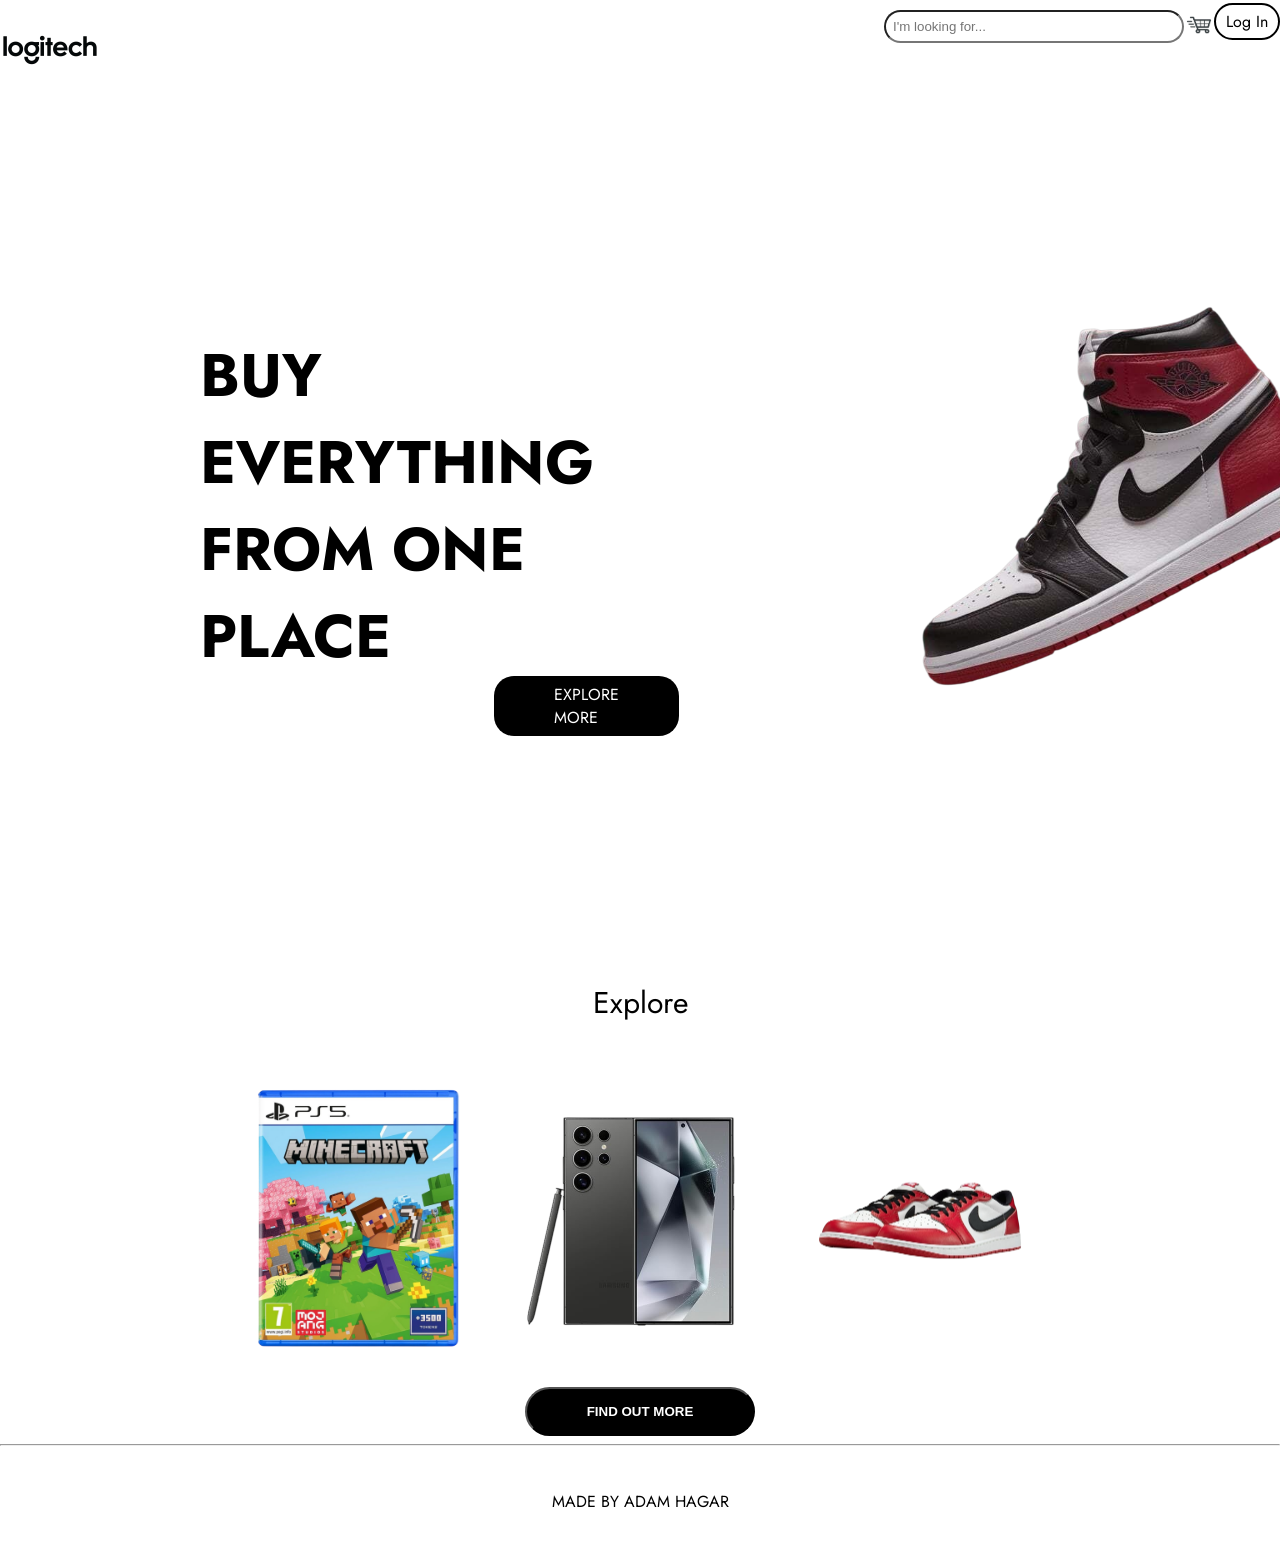
<file: index.html>
<!doctype html>
<html lang="en">
<head>

<meta charset="UTF-8">
<meta name="viewport" content="width=device-width, initial-scale=1.0">

<title>Online Store</title>

<link rel="preconnect" href="https://fonts.googleapis.com">
<link rel="preconnect" href="https://fonts.gstatic.com" crossorigin>

<link href="https://fonts.googleapis.com/css2?family=Jost:ital,wght@0,100..900;1,100..900&display=swap" rel="stylesheet">

<link rel="stylesheet" href="style.css">

</head>

<body>

<!-- Logo -->
<img class="logo" src="img/logo.png" alt="logo">

<!-- Navbar -->
<div class="nav">
  <ul>

    <li>
      <input class="search-input" type="search" placeholder="I'm looking for...">
    </li>

    <li>
      <img class="cart" src="img/cart.png" alt="cart">
    </li>

    <li>
      <a href="#">
        <span class="log-in">Log In</span>
      </a>
    </li>

  </ul>
</div>

<!-- Hero Section -->
<div class="hero-section">

  <p class="hero-section-p">
    BUY EVERYTHING FROM ONE PLACE
  </p>

  <a href="product/index.html" class="b1">
  EXPLORE MORE
</a>

  <img class="shoes" src="img/shoes.png" alt="shoes">

</div>
<div class="explore-product">
<p class="explore">
Explore 
</p>
</div>



<!-- the products-->
<div class="products">

  <div class="product">
    <img class="img" src="img/minecraft.png" alt="Minecraft">
  
  </div>

  <div class="product">
    <img class="img1" src="img/samsung.png" alt="Samsung">

  </div>

  <div class="product">
    <img class="img" src="img/red-shoes.png" alt="Red Shoes">

  </div>
</div>
<div class="b3-div"">
<a href="product/index.html"> 
<button class="b3">
FIND OUT MORE
</button>
</a>
</div>
<hr>
</div>
<div class="foot">
<p>MADE BY ADAM HAGAR</p>

</div>

</body>
</html>
</file>
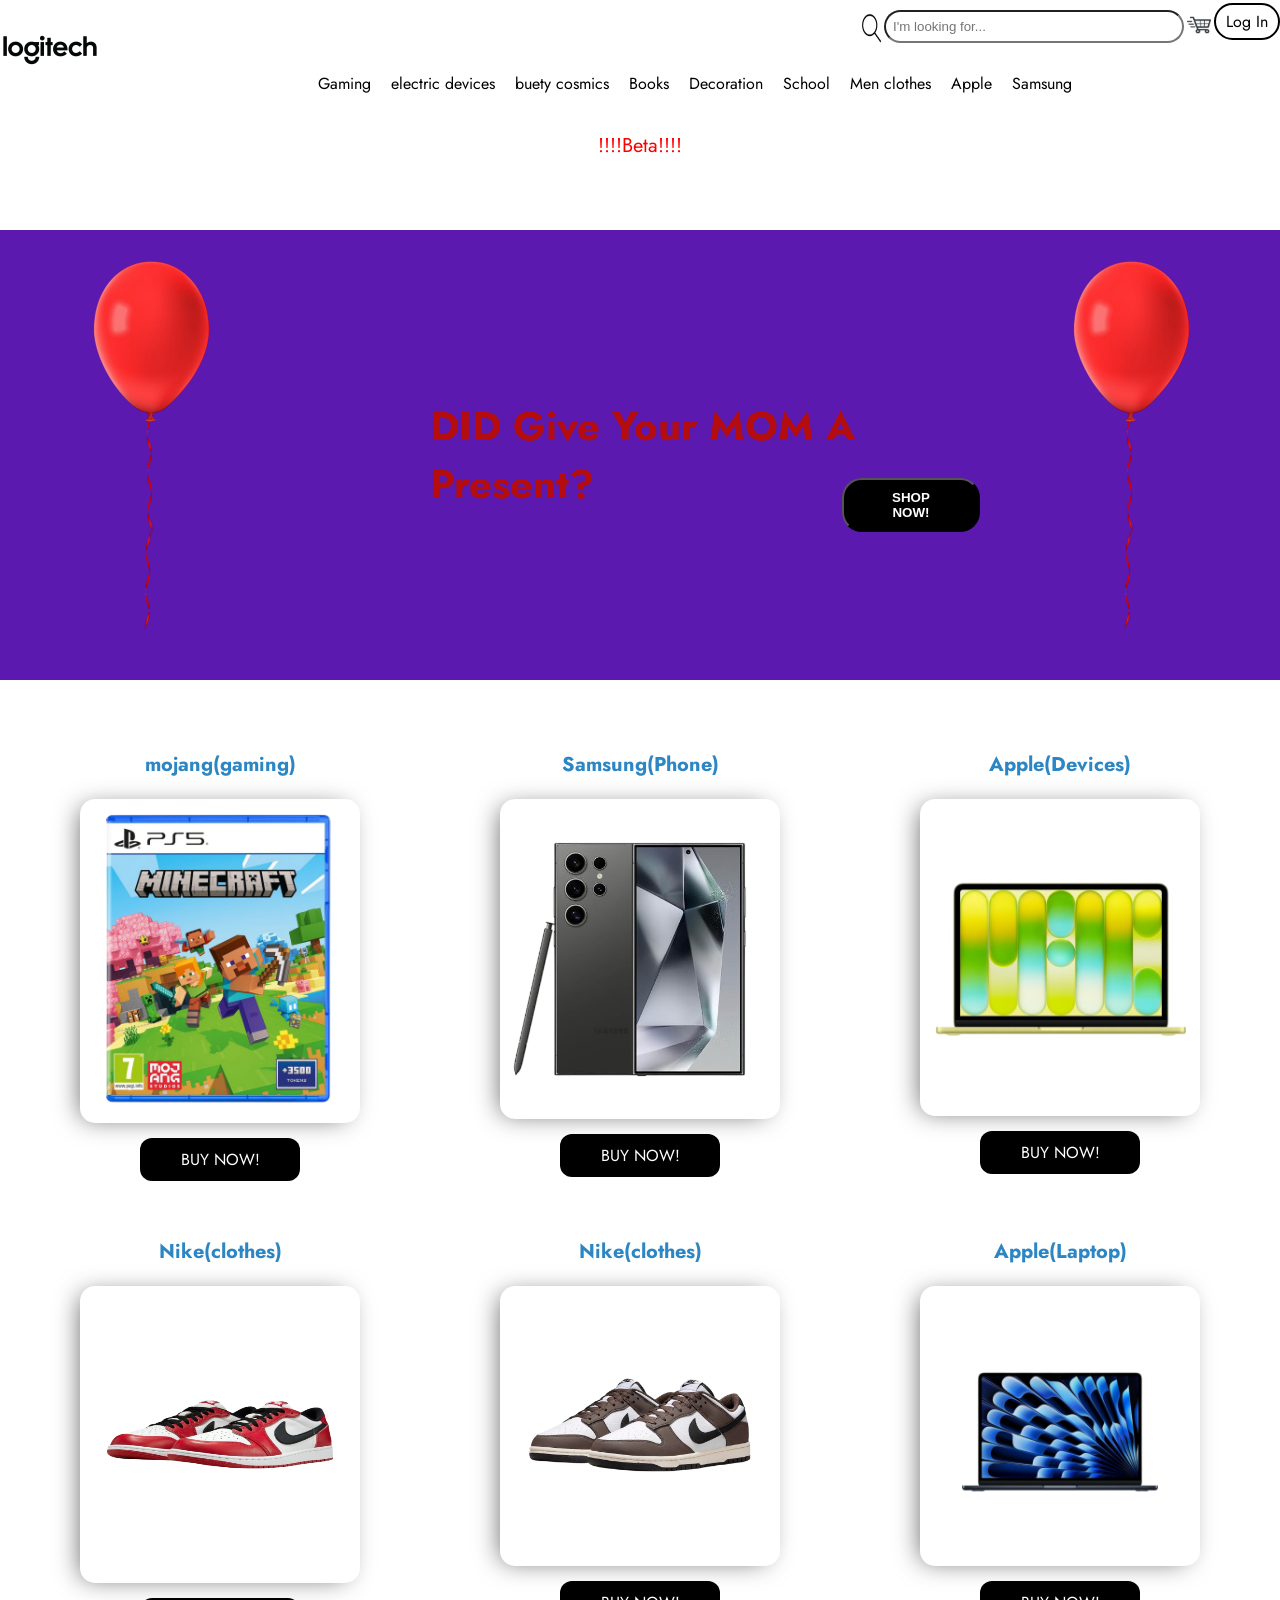
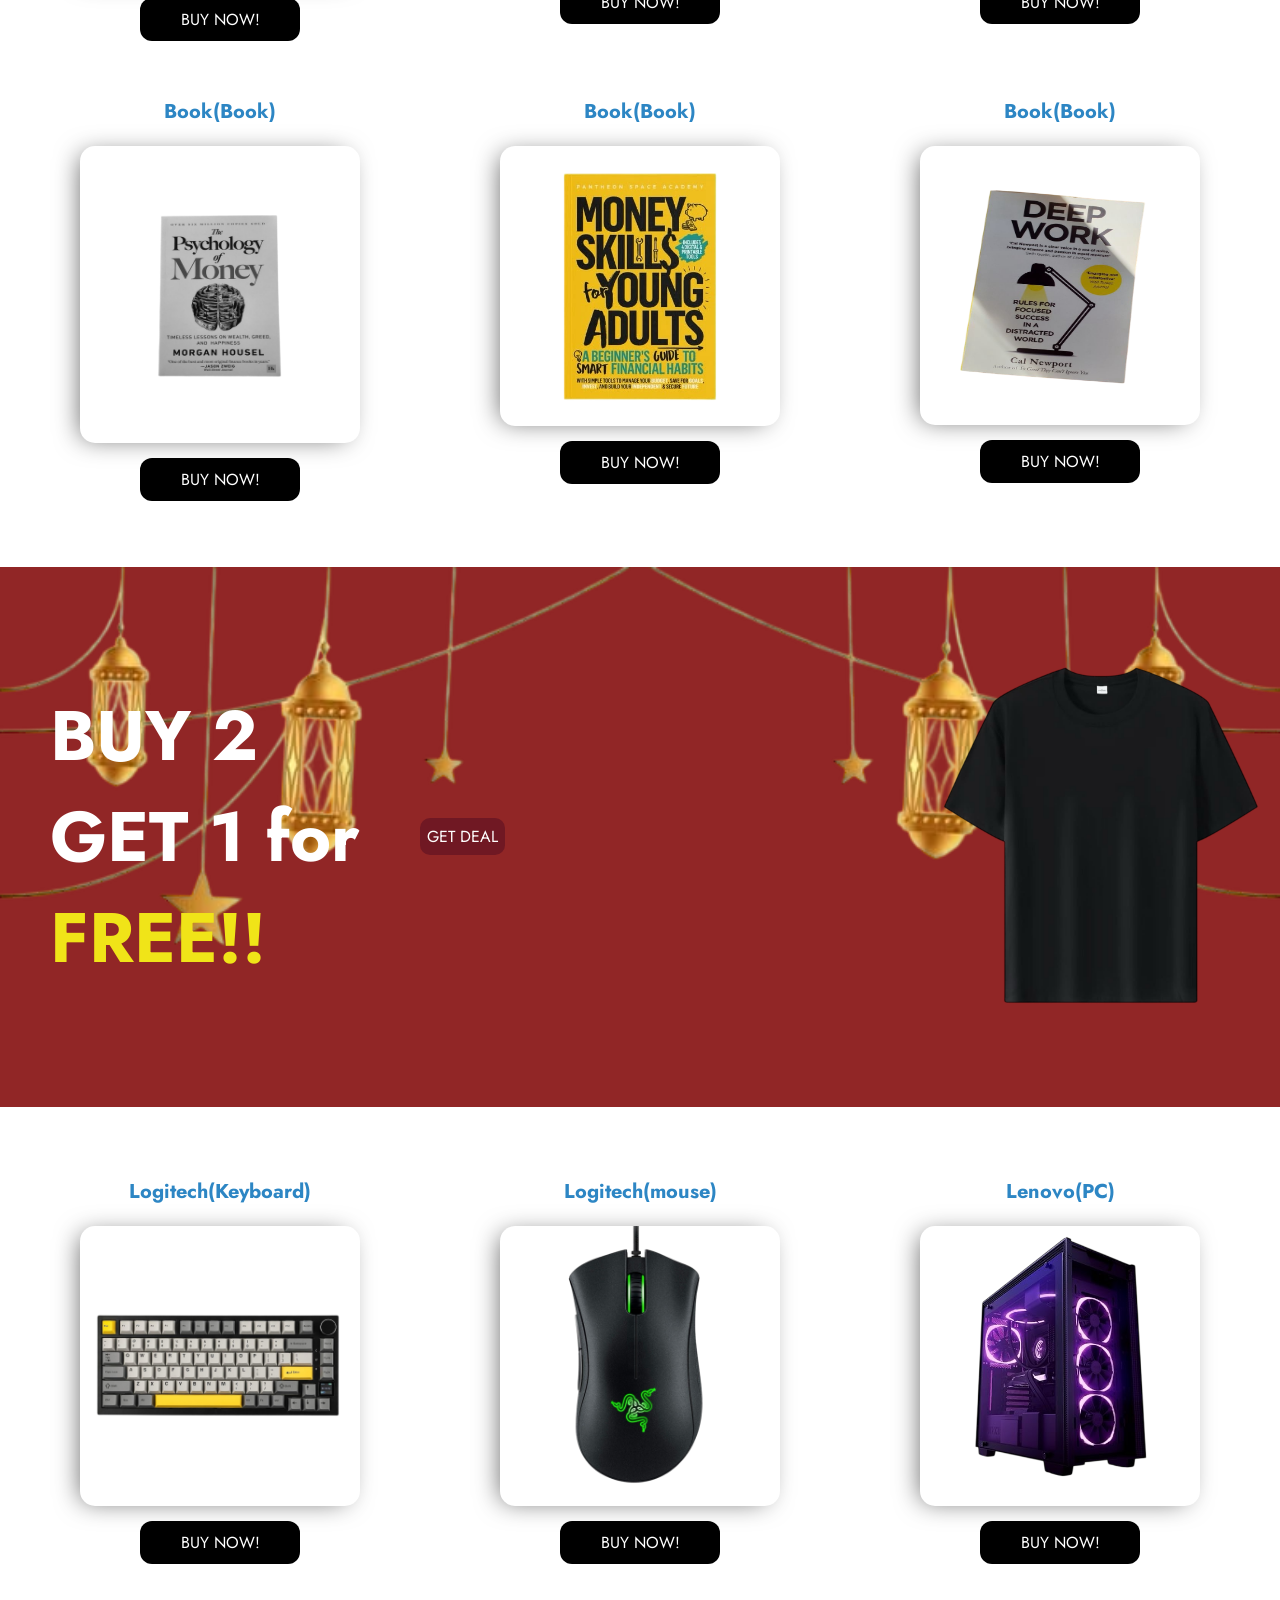
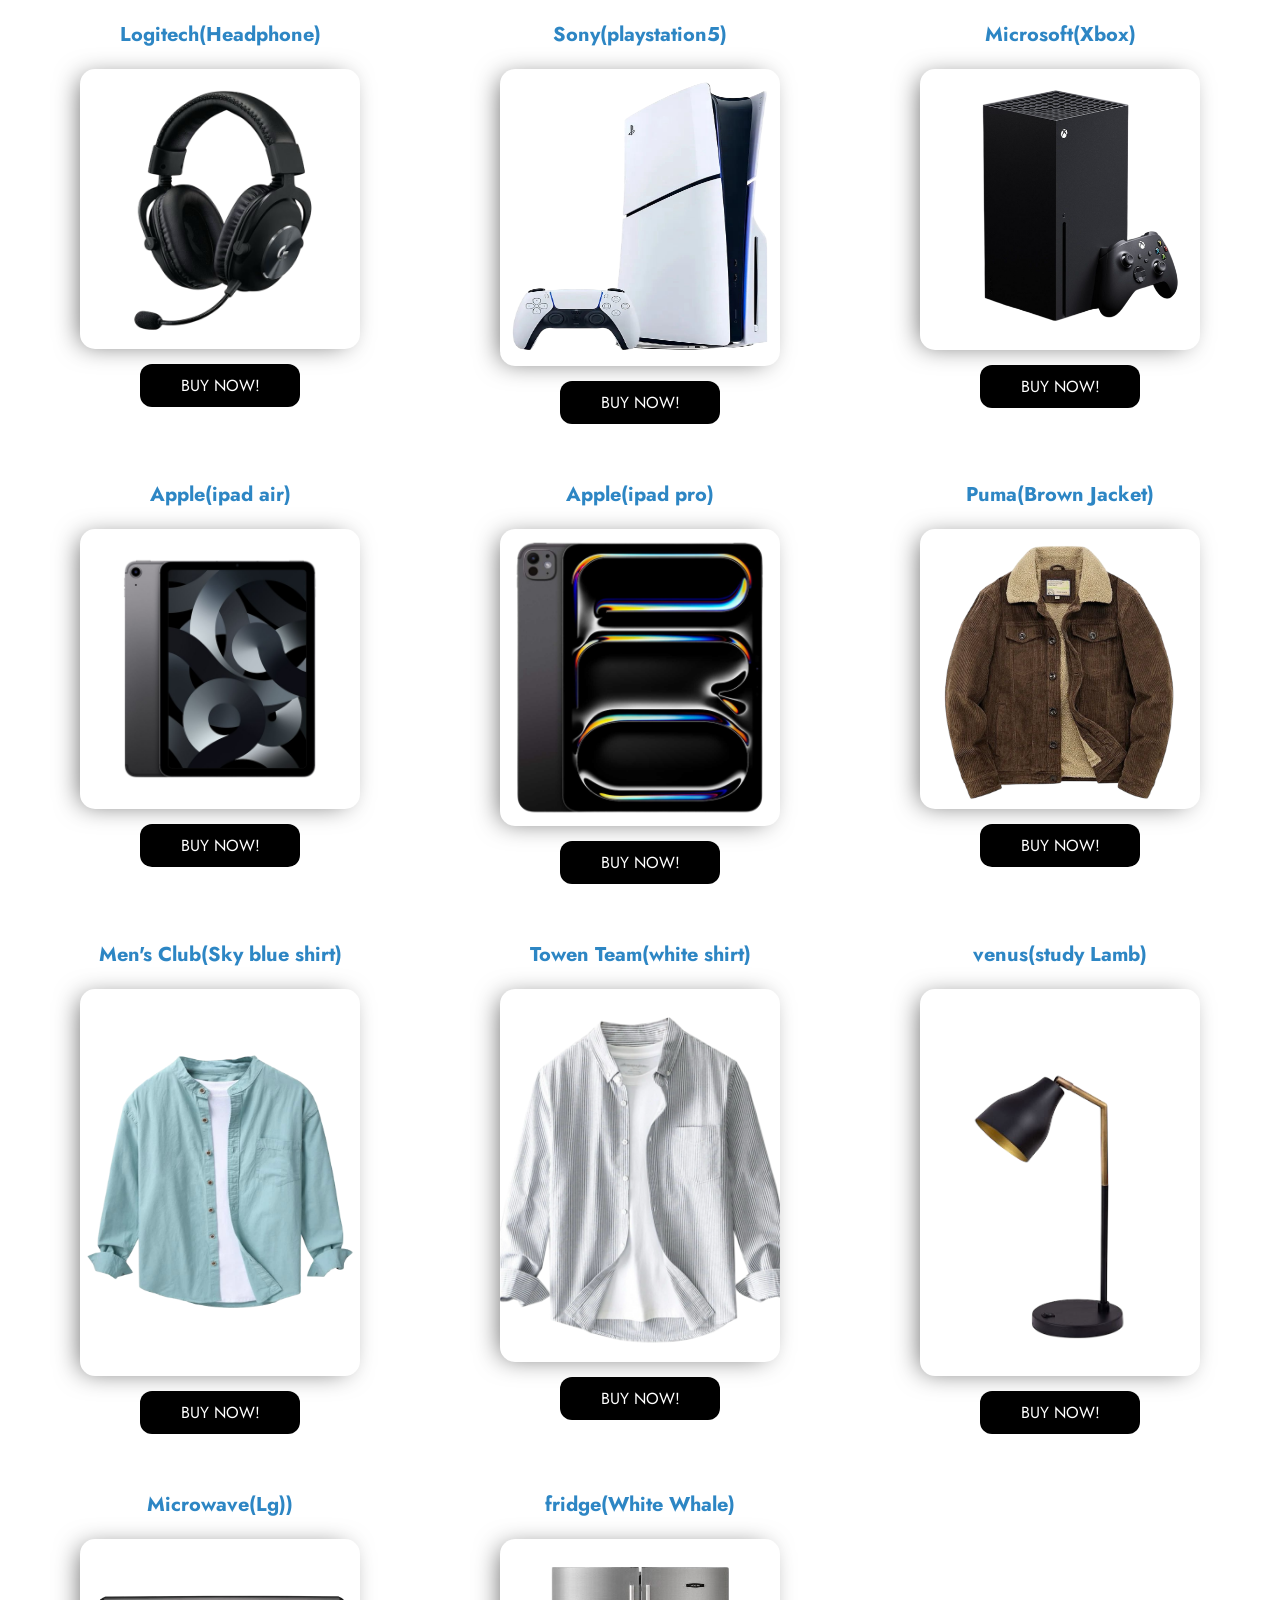
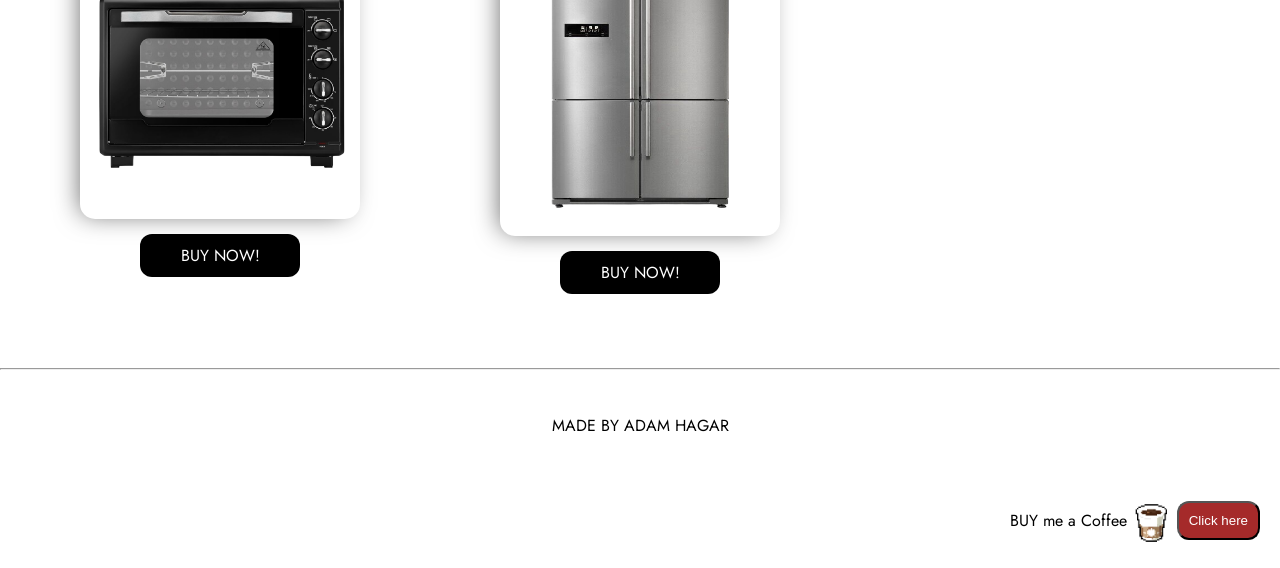
<file: product/index.html>
<!doctype html>
<html lang="en">
<head>
    <meta charset="UTF-8">
    <meta name="viewport" content="width=device-width, initial-scale=1.0">
    <title>Online Store</title>
    <link rel="preconnect" href="https://fonts.googleapis.com">
    <link rel="preconnect" href="https://fonts.gstatic.com" crossorigin>
    <link href="https://fonts.googleapis.com/css2?family=Jost:ital,wght@0,100..900;1,100..900&display=swap" rel="stylesheet">
    <link rel="stylesheet" href="style.css">
</head>
<body>

    <a href="../index.html">
        <img class="logo" src="../img/logo.png" alt="logo">
    </a>

    <div class="nav">
        <ul>
            <img class="search" src="../img/search.png">
            <li>
               
                <input class="search-input" type="search" placeholder="I'm looking for...">
            </li>
            <li>
                <img class="cart" src="../img/cart.png" alt="cart">
            </li>
            <li>
                <a href="#"><span class="log-in">Log In</span></a>
            </li>
        </ul>
    </div>

    <div class="type-div">
        <ul class="type">
            <a href="#"><li class="li">Gaming</li></a>
            <a href="#"><li class="li">electric devices</li></a>
            <a href="#"><li class="li">buety cosmics</li></a>
            <a href="#"><li class="li">Books</li></a>
            <a href="#"><li class="li">Decoration</li></a>
            <a href="#"><li class="li">School</li></a>
            <a href="#"><li class="li">Men clothes</li></a>
            <a href="#"><li class="li">Apple</li></a>
            <a href="#"><li class="li">Samsung</li></a>
        </ul>
    </div>
<div class="beta1"><p class="beta">!!!!Beta!!!!</p></div>

    <div class="hero-section">
<img class="ballon" src="../img/ballon.png">
        <p class="hero-p">DID Give Your MOM A Present?</p>
        <a href="#"><button class="b4">SHOP NOW!</button></a>
<img class="ballon" src="../img/ballon.png">
    </div>

    <div class="product">
        <div class="card">
            <p class="company">mojang(gaming)</p>
            <img class="minecraft" src="../img/minecraft.png"> 
            <p class="mine-button">BUY NOW!</p> 
        </div>
        <div class="card">
       <p class="company">Samsung(Phone)</p>
            <img class="samsung" src="../img/samsung.png">
            <p class="mine-button">BUY NOW!</p>
        </div>
        <div class="card">
   <p class="company">Apple(Devices)</p>
            <img class="neo" src="../img/neo.png">
            <p class="mine-button">BUY NOW!</p>
        </div>
        <div class="card">
   <p class="company">Nike(clothes)</p>
            <img class="red-shoes" src="../img/red-shoes.png">
            <p class="mine-button">BUY NOW!</p>
        </div>
        <div class="card">
   <p class="company">Nike(clothes)</p>
            <img class="browen-shoes" src="../img/browen-shoes.png">
            <p class="mine-button">BUY NOW!</p>
        </div>
        <div class="card">
   <p class="company">Apple(Laptop)</p>
            <img class="mac-air" src="../img/mac-air.png">
            <p class="mine-button">BUY NOW!</p>
        </div>
        <div class="card">
   <p class="company">Book(Book)</p>
            <img class="book1" src="../img/book1.png">
            <p class="mine-button">BUY NOW!</p>
        </div> <div class="card">
   <p class="company">Book(Book)</p>
            <img class="book2" src="../img/book2.png">
            <p class="mine-button">BUY NOW!</p>
        </div> <div class="card">
   <p class="company">Book(Book)</p>
            <img class="book3" src="../img/book3.png">
            <p class="mine-button">BUY NOW!</p>
        </div> </div>

</body>
<div class="deal1">
<p class="deal-p">
BUY 2 GET 1 for <span class="free">FREE!!<span> 

</p>
<p class="b5">GET DEAL</p>
<div class="shirts-deal">
<img class="shirt1" src="../img/shirt1.png">
<img class="shirt2" src="../img/shirt2.png">
<img class="shirt2" src="../img/shirt3.png">
</div>
</div>
<div class="product">
<div class="card">
    <p class="company">Logitech(Keyboard)</p>
    <img class="key1" src="../img/keyboard.png"> 
    <p class="mine-button">BUY NOW!</p> 
</div>

<div class="card">
    <p class="company">Logitech(mouse)</p>
    <img class="mouse1" src="../img/mouse.png">
    <p class="mine-button">BUY NOW!</p>
</div>

<div class="card">
    <p class="company">Lenovo(PC)</p>
    <img class="key1" src="../img/pc1.png"> 
    <p class="mine-button">BUY NOW!</p> 
</div>

<div class="card">
    <p class="company">Logitech(Headphone)</p>
    <img class="mouse1" src="../img/headphone1.png">
    <p class="mine-button">BUY NOW!</p>
</div>

<div class="card">
    <p class="company">Sony(playstation5)</p>
    <img class="py1" src="../img/playstation1.png"> 
    <p class="mine-button">BUY NOW!</p> 
</div>

<div class="card">
    <p class="company">Microsoft(Xbox)</p>
    <img class="mouse1" src="../img/xbox1.png">
    <p class="mine-button">BUY NOW!</p>
</div>


<div class="card">
    <p class="company">Apple(ipad air)</p>
    <img class="mouse1" src="../img/ipad-air.png">
    <p class="mine-button">BUY NOW!</p>
</div>


<div class="card">
    <p class="company">Apple(ipad pro)</p>
    <img class="ipad-pro" src="../img/ipad-pro.png">
    <p class="mine-button">BUY NOW!</p>
</div>

<div class="card">
    <p class="company">Puma(Brown Jacket)</p>
    <img class="mouse1" src="../img/m1.png">
    <p class="mine-button">BUY NOW!</p>
</div>

<div class="card">
    <p class="company">Men's Club(Sky blue shirt)</p>
    <img class="sky-shirt" src="../img/m2.png">
    <p class="mine-button">BUY NOW!</p>
</div>

<div class="card">
    <p class="company">Towen Team(white shirt)</p>
    <img class="mouse1" src="../img/m3.png">
    <p class="mine-button">BUY NOW!</p>
</div>

<div class="card">
    <p class="company">venus(study Lamb)</p>
    <img class="venus" src="../img/venus.png">
    <p class="mine-button">BUY NOW!</p>
</div>
<div class="card">
    <p class="company">Microwave(Lg))</p>
    <img class="mouse1" src="../img/microwave.png">
    <p class="mine-button">BUY NOW!</p>
</div>

<div class="card">
    <p class="company">fridge(White Whale)</p>
    <img class="fridge" src="../img/fridge.png">
    <p class="mine-button">BUY NOW!</p>
</div>
</div>




<hr>
<div class="made">
<p>
MADE BY ADAM HAGAR 
</p>
</div>

<div class="made2">
<p class="made-p">
BUY me a Coffee 
</p>
<img class="coffe" src="../img/coffe.png">
<button class="b6"> Click here</button>
</div>
</html>
</file>
<file: style.css>
body{
height:100vh;
font-family:'Jost', sans-serif;
margin:0px;
}

/* logo */
.logo{
width:100px;
float:left;
padding:0px;
justify-content:flex-start;
}

/* nav */
ul{
list-style:none;
padding-left:10px;
float:right;
margin-top:10px;
display:flex;
}

.nav{
display:flex;
justify-content:flex-end;
align-items:center;
}

.search,
.cart,
.love,
.add-cart{
width:30px;
transition:0.5s;
}

.log-in{
border:2px solid black;
border-radius:20px;
padding:5px 10px;
transition:0.5s;
}
.log-in:hover{
transform:scale(1.1);
transition:0.5s;
background-color:black;
color:white;
}

a{
text-decoration:none;
color:black;
}

.search:hover,
.cart:hover,
.love:hover,
.add-cart:hover{
transform:translateY(-5px);
}

.search-input{
width:300px;
padding:7px;
border-radius:20px;
}

/* Hero section */
.hero-section{
display:flex;
justify-content:flex-start;
align-items:center;
}

.hero-section-p{
font-size:60px;
font-weight:700;
width:700px;
animation: slide-right 0.4s cubic-bezier(0.250, 0.460, 0.450, 0.940) both;
animation-delay:0.1s;
float:left;
}

@-webkit-keyframes slide-right {
0% {
-webkit-transform: translateX(0);
transform: translateX(0);
}
100% {
-webkit-transform: translateX(100px);
transform: translateX(100px);
}
}

@keyframes slide-right {
0% {
transform: translateX(0);
}
100% {
transform: translateX(100px);
}
}

.shoes{
width:500px;
margin-left:200px;
transition:0.5s;
}
.shoes:hover{
transform:scale(1.1);
transition:0.5s;
}
.b1{
display:inline-block;
margin-top:400px;
padding:7px 60px;
background:black;
color:white;
|margin-right:20px;
border-radius:20px;
text-decoration:none;
transition:0.5s;
}

.b1:hover{
transform:scale(1.0.5);
color:black;
background-color:transparent;
border:2px solid black;
transition:0.5s;

}
.explore-product{
display:flex;
}
.explore-product{
justify-content:center;
font-size:30px;
}
.products {
  display: flex;
  flex-wrap: wrap;
  gap: 30px;
  justify-content: center;
transition:0.5s;
}

.product {
  display: flex;
  align-items: center;
  gap: 15px;
transition:0.5s;
}

.img {
  width: 250px;
  height: auto;
  border-radius: 20px;
transition:0.5s;
}

.b2 {
  display: inline-block;
  padding: 8px 20px;
  background: black;
  color: white;
  border-radius: 10px;
  text-decoration: none;
  text-align: center;
  transition: 0.5s;
}

.b2:hover {
  transform: scale(1.1);
transition:0.5s;
}
.img1{
  width: 250px;
  height: auto;
  border-radius: 20px;
transition:0.5s;

}

.img:hover,
.img1:hover{
transform:scale(1.1);
transition:0.5s
}
.foot{
padding:20px;
display:flex;
justify-content:center;
}
.b3-div{
display:flex;
justify-content:center;
}
.b3{
padding-left:60px;
padding-bottom:15px;
padding-top:15px;
padding-right:60px;
font-weight:600;
border-radius:50px;
background-color:black;
color:white;
transition:0.5s;
}
.b3:hover{
transition:0.5s;
background-color:transparent;
color:black;
border:2px solid black;

}
</file>
<file: product/style.css>
body{
height:0vh;
font-family:'Jost', sans-serif;
margin:0px;
}
.beta1{
display:flex;
justify-content:center;
}
.beta{
color:red;
font-size:20px;
}
/* logo */
.logo{
width:100px;
float:left;
padding:0px;
justify-content:flex-start;
}

/* nav */
ul{
list-style:none;
padding-left:10px;
float:right;
margin-top:10px;
display:flex;
}

.nav{
display:flex;
justify-content:flex-end;
align-items:center;
}

.search,
.cart,
.love,
.add-cart{
width:30px;
transition:0.5s;
}
.search{
width:25px
}
.log-in{
border:2px solid black;
border-radius:20px;
padding:5px 10px;
transition:0.5s;
}
.log-in:hover{
transform:sclae(1.1);
transition:0.5;
background-color:black;
color:white;
}

a{
text-decoration:none;
color:black;
}

.cart:hover,
.love:hover,
.add-cart:hover{
transform:translateY(-5px);
}

.search-input{
width:300px;
padding:7px;
border-radius:20px;
}
/* second-navbar */
.type{
gap:20px;
}
.type-div{
justify-content:center;
display:flex;
transition:0.5s;
}

.li:hover{
border-bottom:2px solid black;
transition:0.5s;
}
.hero-p{
margin-top:40px;
margin-left:30px;
font-size:40px;
font-weight:700;
	-webkit-animation: slide-right 0.6s cubic-bezier(0.250, 0.460, 0.450, 0.940) both;
	        animation: slide-right 0.6s cubic-bezier(0.250, 0.460, 0.450, 0.940) both;
           color:#B50D0D;
}

@-webkit-keyframes slide-right {
  0% {
    -webkit-transform: translateX(0);
            transform: translateX(0);
  }
  100% {
    -webkit-transform: translateX(100px);
            transform: translateX(100px);
  }
}
@keyframes slide-right {
  0% {
    -webkit-transform: translateX(0);
            transform: translateX(0);
  }
  100% {
    -webkit-transform: translateX(100px);
            transform: translateX(100px);
  }
}


.hero-section{
background-color:#5B19B0;
height:50vh;
display:flex;
align-items:center;
justify-content:center;
margin-top:50px;
}
.ballon{
width:300px;
transition:4s;
}
.ballon:hover{
transform:translateY(-5000px);
transition:3s;
}
.b4{
padding-left:40px;
padding-right:40px;
padding-top:10px;
padding-bottom:10px;
font-weight:700;
margin-top:100px;
background-color:black;
color:white;
transition:0.5s;
border-radius:20px;
outline-color:black;
}
.b4:hover{
background-color:transparent;
color:black;
transition:0.5;
border:2px solid white;
cursor:pointer;
}
.b4::before,
.b4::after{
  content:none;
  display:none;
}
.product {
    display: grid;
    grid-template-columns: repeat(3, 1fr); 
    gap: 20px; 
    padding: 50px 20px;
    justify-items: center;
    align-items: start;
}

.card {
    display: flex;
    flex-direction: column;
    align-items: center;
    text-align: center;
    width: 100%; 
}


.minecraft, .samsung, .neo, .red-shoes, .mac-air, .browen-shoes, .book1, .book2, .book3,
.mouse1, .key1, .py1, .ipad-pro, .sky-shirt, .venus, .fridge {
    width: 150px;
    height: auto;
    border-radius: 15px;
    box-shadow: -6px 2px 26px -7px rgba(0,0,0,0.62);
    transition: 0.5s;
    margin-left: 0 !important; 
    width: 100%;
max-width: 280px;
}
.book3{
height:31vh;
}
.venus{
height:43vh;
}
.fridge{
height:33vh;

}
.ipad-pro{
height:33vh;
}
.py1{
height:33vh;
}
.sky-shirt{
height:43vh;
}
.samsung
{
padding-bottom:20px;
padding-top:20px;
}
.neo{
padding-bottom:65px;
padding-top:65px;
}      
.red-shoes{
height:33vh;
}
.book1{
height:33vh;
}
.card img:hover {
    transform: scale(1.05);
   cursor:pointer;

}
.mine-button {
    background-color: black;
    color: white;
    border-radius: 12px;
    width: 140px;
    padding: 10px;
    margin-top: 15px;
    cursor: pointer;
    transition: 0.5s;

    display: flex;
    align-items: center;
    justify-content: center;
    gap: 8px;
}
.mine-button:hover{
background-color:white;
color:black;
transform:scale(1.1);
transition:0.5s;
}

.company{
font-size:20px;
font-weight:700;
color:#2D86C4;
}

.deal1{
  position: relative;
  height: 60vh;
  background-color: #912626;
  background-image: url(../img/bg3.png);
  background-repeat: no-repeat;
  background-size: cover;
  max-width: 100%;
  display: flex;
  align-items: center;
  justify-content: flex-start;
  padding-left: 50px;
}
.deal-p{
  font-size: 70px;
  font-weight: 700;
  width: 350px;
  color: white;
  margin-right: 20px;
}
.free{
  color: #F0E418;
}
.shirts-deal{
  position: relative;
  width: 400px;
  height: 400px;
}
.shirt1{
  position: absolute;
  width: 100%;
  top: 0;
  left: 0;
  z-index: 2;
margin-left:400px;
}
.shirt2,
.shirt3{
  position: absolute;
  width: 130%;
  top: 0;
  left: 0;
  z-index: 1;
  opacity: 0;
  transform: rotate(0deg) scale(0.8);
  transition: all 0.5s ease;
margin-left:400px;
}
.shirts-deal:hover .shirt2,
.shirt3{
  opacity: 1;
  transform: rotate(70deg) scale(0.5);
}
.b5{
background-color:#701823;
border-radius:10px;
padding:7px;
color:white;
}
.b5:hover{
transform:scale(1.1);
}
hr{
color:black;
}
.made{
display:flex;
justify-content:center;
align-items:center;
padding:20px;
}
made-p{
margin-left:400px;
}
.coffe{
width:50px;
margin-top:5px;
transition:0.3s;
}
.coffe:hover{
transition:0.3s;
transform:rotate(90deg);
}
.made2{
display:flex;
justify-content:end;
align-items:center;
padding:20px;
}
.b6{
padding:10px;
border-radius:12px;
background-color:brown;
color:white;
transition:1s;
}
.b6:hover{
transform:rotate(360deg);
transition:1s;
}
</file>
